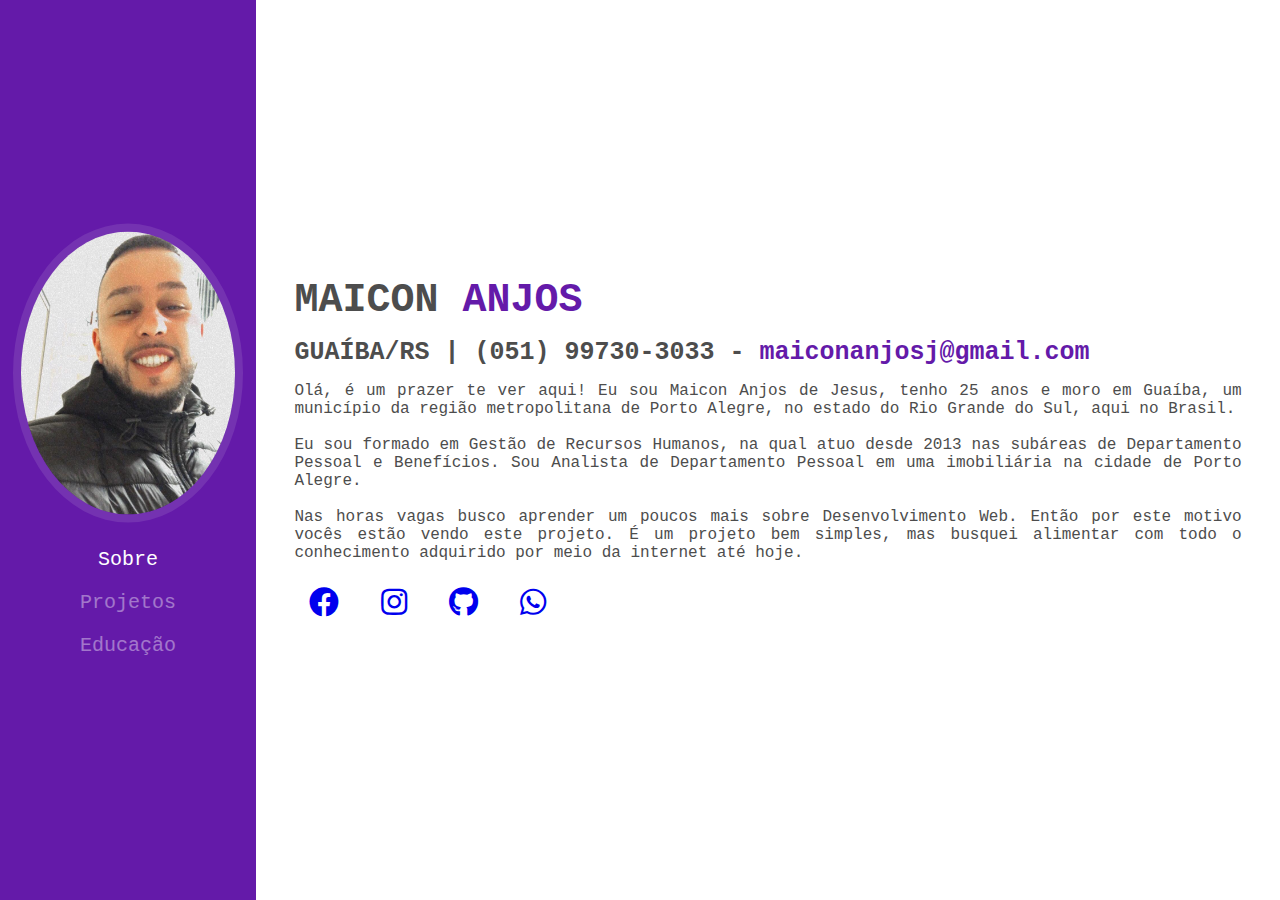
<file: index.html>
<!DOCTYPE html>
<html lang="pt-BR">

<head>
  <meta charset="UTF-8">
  <link href="style.css" rel="stylesheet">
  <link href="https://cdnjs.cloudflare.com/ajax/libs/font-awesome/5.13.1/css/all.min.css" rel="stylesheet">
  <title>Primeiro Projeto</title>
</head>

<body>
  <div class="parent">
    <div class="sidebar">
      <div class="sidebar-pos">
        <div class="img-sidebar">
          <img src="/imagens/maicon-anjos.jpeg">
        </div><!--img-->

        <div class="menu">
          <a class="selected" href="index.html">Sobre</a>
          <a href="projetos.html">Projetos</a>
          <a href="#">Educação</a>
        </div><!--menu-->

      </div><!--sidebar-pos-->
    </div><!--sidebar-->
    <div class="content">
      <section class="descricao">
        <h2>MAICON <span>ANJOS</span></h2>
        <h3>GUAÍBA/RS | (051) 99730-3033 - <span>maiconanjosj@gmail.com</span></h3>
        <p>Olá, é um prazer te ver aqui! Eu sou Maicon Anjos de Jesus, tenho 25 anos e moro em Guaíba, um município da região metropolitana de Porto Alegre, no estado do Rio Grande do Sul, aqui no Brasil.</p></br>
        <p>Eu sou formado em Gestão de Recursos Humanos, na qual atuo desde 2013 nas subáreas de Departamento Pessoal e Benefícios. Sou Analista de Departamento Pessoal em uma imobiliária na cidade de Porto Alegre.</p></br>
        <p>Nas horas vagas busco aprender um poucos mais sobre Desenvolvimento Web. Então por este motivo vocês estão vendo este projeto. É um projeto bem simples, mas busquei alimentar com todo o conhecimento adquirido por meio da internet até hoje.</p>
        <div class="icons-social">
          <a href="https://www.facebook.com/profile.php?id=100002278758528" target="_blank"><i class="fab fa-facebook"></i></a>
          <a href="https://www.instagram.com/maiconanjoss/" target="_blank"><i class="fab fa-instagram"></i></a>
          <a href="https://github.com/maiconanjos" target="_blank"><i class="fab fa-github"></i></a>
          <a href="https://wa.me/5551997303033" target="_blank"><i class="fab fa-whatsapp"></i></a>
        </div><!--icons-social-->
      </section>
    </div><!--content-->
  </div><!--parent-->
</body>

</html>
</file>
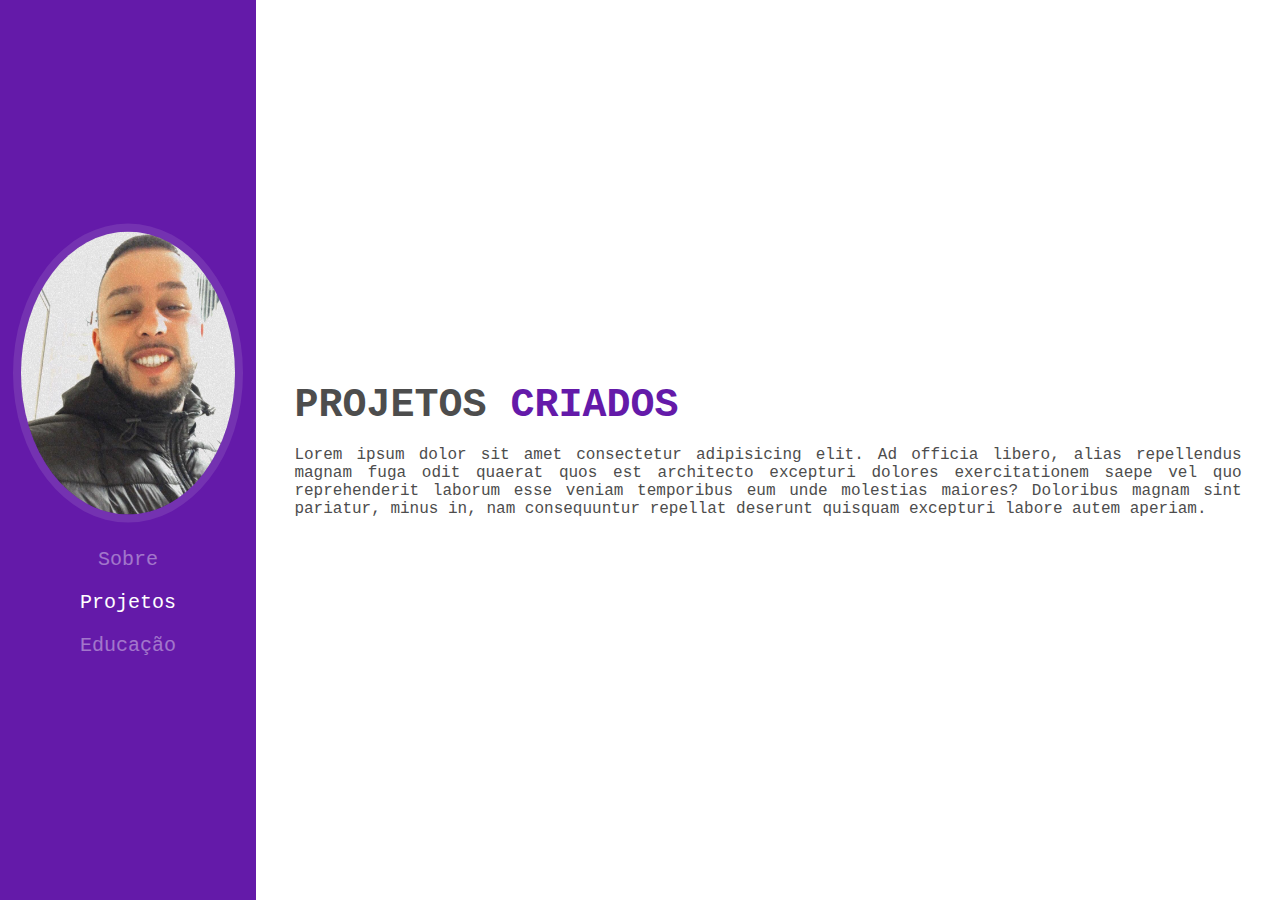
<file: projetos.html>
<!DOCTYPE html>
<html lang="pt-BR">

<head>
  <meta charset="UTF-8">
  <link href="style.css" rel="stylesheet">
  <link href="https://cdnjs.cloudflare.com/ajax/libs/font-awesome/5.13.1/css/all.min.css" rel="stylesheet">
  <title>Primeiro Projeto</title>
</head>

<body>
  <div class="parent">
    <div class="sidebar">
      <div class="sidebar-pos">
        <div class="img-sidebar">
          <img src="/imagens/maicon-anjos.jpeg">
        </div><!--img-->
        <div class="menu">
          <a href="index.html">Sobre</a>
          <a class="selected" href="projetos.html">Projetos</a>
          <a href="#">Educação</a>
        </div><!--menu-->
      </div><!--sidebar-pos-->
    </div><!--sidebar-->
    <div class="content">
      <section class="descricao">
        <h2>PROJETOS <span>CRIADOS</span></h2>
      </BR>
        <p>Lorem ipsum dolor sit amet consectetur adipisicing elit. Ad officia libero, alias repellendus magnam fuga odit quaerat quos est architecto excepturi dolores exercitationem saepe vel quo reprehenderit laborum esse veniam temporibus eum unde molestias maiores? Doloribus magnam sint pariatur, minus in, nam consequuntur repellat deserunt quisquam excepturi labore autem aperiam.</p>

        <!--<div class="icons-social">
          <a href="https://www.facebook.com/profile.php?id=100002278758528" target="_blank"><i class="fab fa-facebook"></i></a>
          <a href="https://www.instagram.com/maiconanjoss/" target="_blank"><i class="fab fa-instagram"></i></a>
          <a href="https://github.com/maiconanjos" target="_blank"><i class="fab fa-github"></i></a>
          <a href="https://wa.me/5551997303033" target="_blank"><i class="fab fa-whatsapp"></i></a>
        </div>icons-social-->
      </section>
    </div><!--content-->
  </div><!--parent-->
</body>

</html>
</file>
<file: style.css>
*{
  margin: 0;
  padding: 0;
  box-sizing: border-box;
}

html, body{
  font-family: 'Courier New', Courier, monospace;
  color: rgb(77, 77, 77);
  height: 100%;
  background-color: white;
}

.parent{
  display: flex;
}
.sidebar{
  width: 20%;
  height: 100%;
  position: fixed;
  background-color: #641aa9;
}

.sidebar-pos{
  position: absolute;
  top: 50%;
  transform: translateY(-50%);
}

.img-sidebar{
  text-align: center;
}

.img-sidebar img{
  width:90%;
  border: 8px solid rgb(116, 50, 177);
  border-radius: 50%;
}

.menu{
  margin: 20px 0;
  text-align: center;
  position: relative;
}

.menu a{
  color: white;
  opacity: 0.4;
  font-size: 20px;
  display: block;
  margin-bottom: 20px;
  text-decoration: none;
}

.menu a.selected{
    opacity: 1;
}

.menu a:hover{
  opacity: 1;
}

.content{
  position: absolute;
  left: 20%;
  width: 80%;
  height: 100%;

  padding: 0 3%;
}

section.descricao{
  position: relative;
  top: 50%;
  transform: translateY(-50%);
}

section.descricao h2{
 font-size: 40px;
}

section.descricao h3{
  margin: 15px 0;
  font-size: 25px;
 }

section.descricao h2 > span,
section.descricao h3 > span{
  color: #641aa9;
}

.descricao p{
  text-align: justify;
}

.icons-social{
  margin-top: 20px;

}

.icons-social a{
  width: 40px;
  height: 40px;
  border-radius: 20px;
  display: inline-block;
  margin: 0 10px;
  text-align: center;
}

.icons-social i{
  font-size: 30px;
  line-height: 40px;
}
</file>
